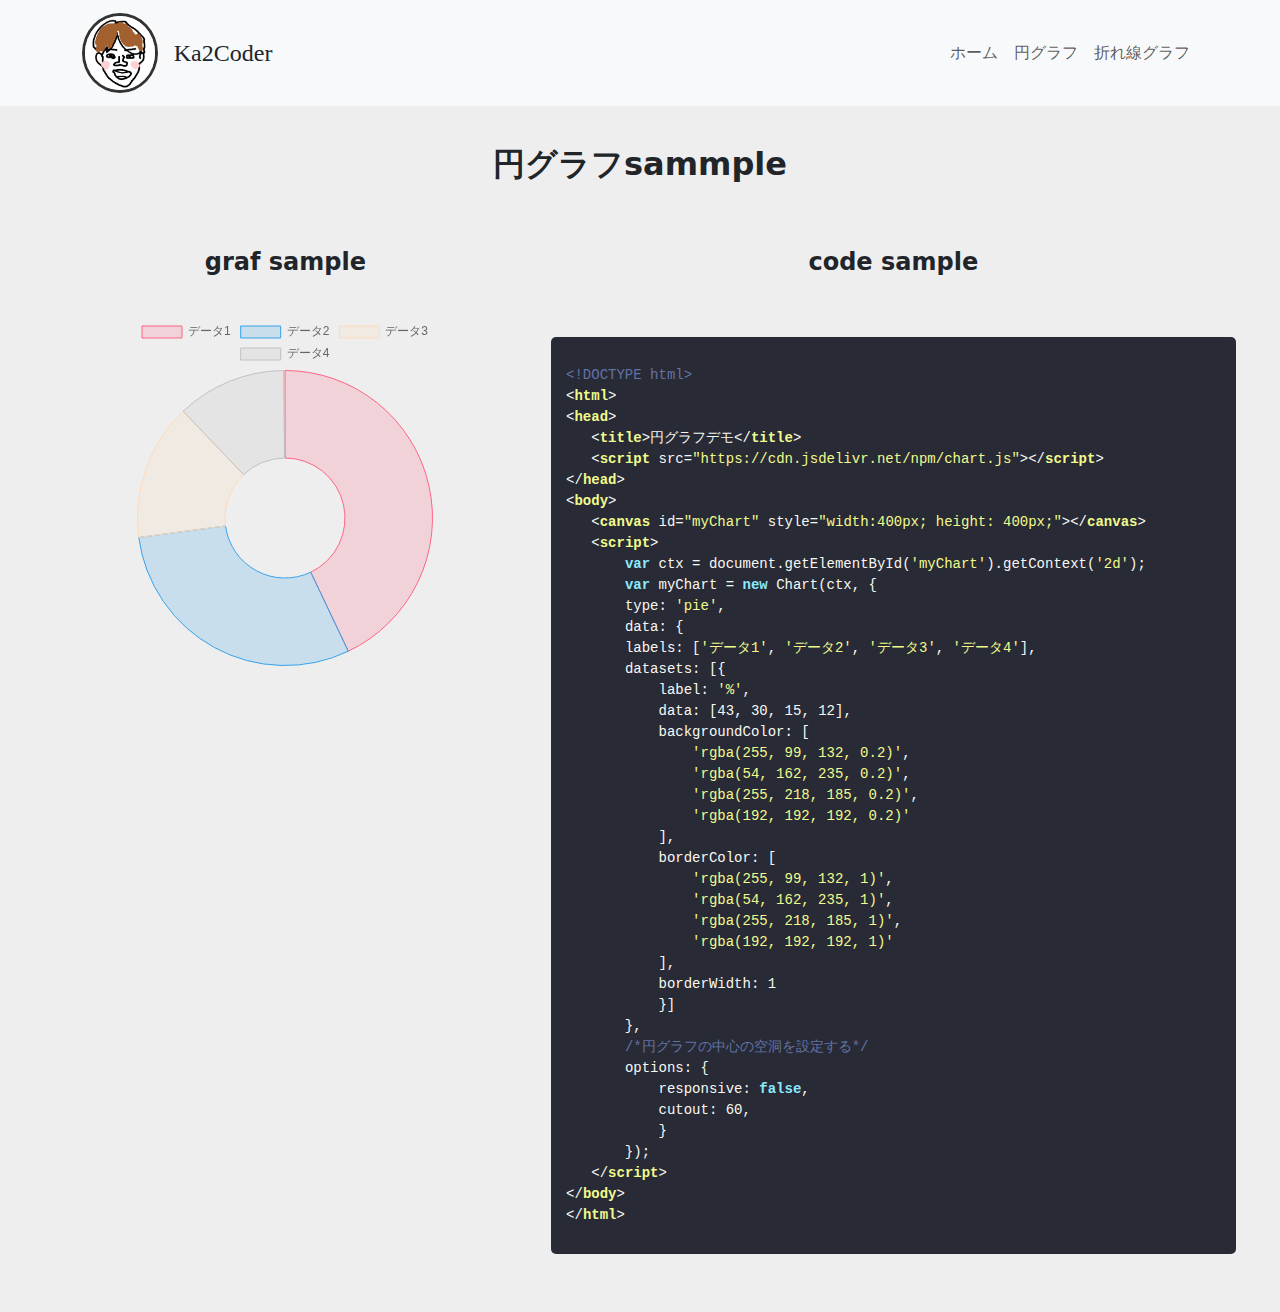
<file: circle.html>
<!doctype html>
<html lang="ja">

<head>
    <meta charset="utf-8">
    <meta name="viewport" content="width=device-width, initial-scale=1">
    <title>円グラフ</title>
    <link href="css/bootstrap.css" rel="stylesheet">
    <link href="css/main.css" rel="stylesheet">
    <link rel="stylesheet" href="css/dracula.css">
    <script src="js/chart.js"></script>
</head>

<body>
    <!--pc版のヘッダー-->
    <div class="pc-nav">
        <!-- ヘッダーのコード -->
        <nav class="navbar navbar-expand-lg navbar-light bg-light hline width-100"
            style="position: fixed; z-index:100;">
            <div class="container">
                <!-- ロゴ -->
                <a class="navbar-brand" href="index.html">
                    <img src="img/icon.jpg" alt="Your Logo" class="circle-icon">
                </a>
                <!-- ロゴ横のテキスト -->
                <span class="logo-font">
                    Ka2Coder
                </span>
                <!-- 右側のリンク -->
                <div class="collapse navbar-collapse justify-content-end" id="navbarNav">
                    <ul class="navbar-nav">
                        <li class="nav-item">
                            <a class="nav-link" href="index.html">ホーム</a>
                        </li>
                        <li class="nav-item">
                            <a class="nav-link" href="circle.html">円グラフ</a>
                        </li>
                        <li class="nav-item">
                            <a class="nav-link" href="graf.html">折れ線グラフ</a>
                        </li>
                    </ul>
                </div>

            </div>
        </nav>
        <!-- ヘッダー終わり -->
    </div>

    <!--mobile版のヘッダーコード-->
    <div class="mobile-nav">
        <!-- ヘッダーのコード -->
        <nav class="navbar navbar-expand-lg navbar-light bg-light hline width-100"
            style="position: fixed; z-index:100;">
            <div class="container">

                <!-- ロゴ -->
                <a class="navbar-brand" href="index.html">
                    <img src="img/icon.jpg" alt="Your Logo" class="circle-icon">
                </a>

                <!-- ロゴ横のテキスト -->
                <span class="logo-font">
                    Ka2Coder
                </span>

                <!--menu-select-->
                <div class="nav nav-tabs">
                    <button class="btn btn-outline-secondary dropdown-toggle" type="button" data-bs-toggle="dropdown"
                        aria-expanded="false">menu</button>
                    <ul class="dropdown-menu dropdown-menu-end">
                        <li><a class="dropdown-item" href="index.html">ホーム</a></li>
                        <li><a class="dropdown-item" href="circle.html">円グラフ</a></li>
                        <li><a class="dropdown-item" href="graf.html">折れ線グラフ</a></li>
                    </ul>
                </div>
                <!--end-->
            </div>
        </nav>
        <!-- ヘッダー終わり -->
    </div>
    <!--グラフ詳細-->
    <div style="padding-top:120px; margin:0 auto">
        <p style="font-size: 2rem; font-weight:bold">円グラフsammple</p>
        <div class="row" style="width: 95%; margin:0 auto;">
            <div class="col-md-5">
                <p style="font-weight: bold; font-size: 1.5rem; text-align:center">graf sample</p>
                <canvas id="myChart" style="width: 350px; height:350px; margin:0 auto;"></canvas>
            </div>
            <div class="col-md-7">
                <p style="font-weight: bold;font-size: 1.5rem;">code sample</p>
                <pre>
                    <code style="border-radius: 5px;">
 &lt;!DOCTYPE html&gt;
 &lt;html&gt;
 &lt;head&gt;
    &lt;title&gt;円グラフデモ&lt;/title&gt;
    &lt;script src="https://cdn.jsdelivr.net/npm/chart.js"&gt;&lt;/script&gt;
 &lt;/head&gt;
 &lt;body&gt;
    &lt;canvas id="myChart" style="width:400px; height: 400px;"&gt;&lt;/canvas&gt;
    &lt;script&gt;
        var ctx = document.getElementById('myChart').getContext('2d');
        var myChart = new Chart(ctx, {
        type: 'pie',
        data: {
        labels: ['データ1', 'データ2', 'データ3', 'データ4'],
        datasets: [{
            label: '%',
            data: [43, 30, 15, 12],
            backgroundColor: [
                'rgba(255, 99, 132, 0.2)',
                'rgba(54, 162, 235, 0.2)',
                'rgba(255, 218, 185, 0.2)',
                'rgba(192, 192, 192, 0.2)'
            ],
            borderColor: [
                'rgba(255, 99, 132, 1)',
                'rgba(54, 162, 235, 1)',
                'rgba(255, 218, 185, 1)',
                'rgba(192, 192, 192, 1)'
            ],
            borderWidth: 1
            }]
        },
        /*円グラフの中心の空洞を設定する*/
        options: {
            responsive: false,
            cutout: 60,
            }
        });
    &lt;/script&gt;
 &lt;/body&gt;
 &lt;/html&gt;
                    </code>
                </pre>
            </div>
        </div>
    </div>

    <script src="js/highlight.js"></script>
    <script>hljs.initHighlightingOnLoad();</script>
    <script src="js/popper.js"></script>
    <script src="js/bootstrap.js"></script>
    <script src="js/circle.js"></script>
</body>

</html>
</file>
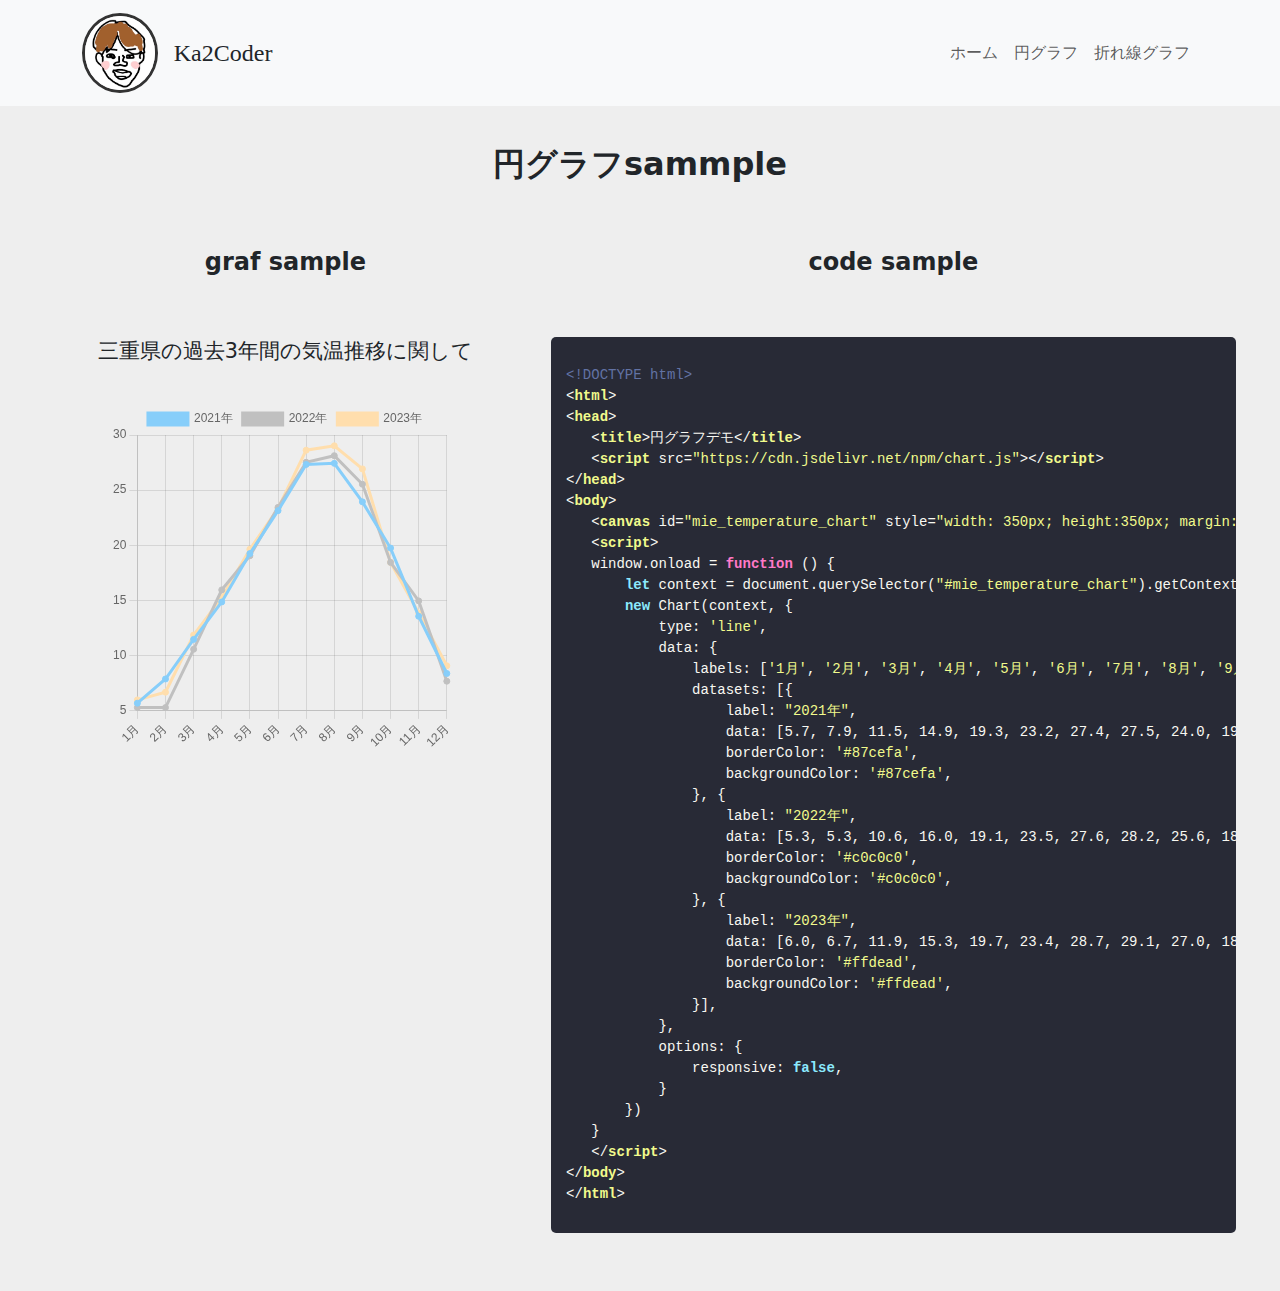
<file: graf.html>
<!doctype html>
<html lang="ja">

<head>
    <meta charset="utf-8">
    <meta name="viewport" content="width=device-width, initial-scale=1">
    <title>円グラフ</title>
    <link href="css/bootstrap.css" rel="stylesheet">
    <link href="css/main.css" rel="stylesheet">
    <link rel="stylesheet" href="css/dracula.css">
    <script src="js/chart.js"></script>
</head>

<body>
    <!--pc版のヘッダー-->
    <div class="pc-nav">
        <!-- ヘッダーのコード -->
        <nav class="navbar navbar-expand-lg navbar-light bg-light hline width-100"
            style="position: fixed; z-index:100;">
            <div class="container">
                <!-- ロゴ -->
                <a class="navbar-brand" href="index.html">
                    <img src="img/icon.jpg" alt="Your Logo" class="circle-icon">
                </a>
                <!-- ロゴ横のテキスト -->
                <span class="logo-font">
                    Ka2Coder
                </span>
                <!-- 右側のリンク -->
                <div class="collapse navbar-collapse justify-content-end" id="navbarNav">
                    <ul class="navbar-nav">
                        <li class="nav-item">
                            <a class="nav-link" href="index.html">ホーム</a>
                        </li>
                        <li class="nav-item">
                            <a class="nav-link" href="circle.html">円グラフ</a>
                        </li>
                        <li class="nav-item">
                            <a class="nav-link" href="graf.html">折れ線グラフ</a>
                        </li>
                    </ul>
                </div>

            </div>
        </nav>
        <!-- ヘッダー終わり -->
    </div>

    <!--mobile版のヘッダーコード-->
    <div class="mobile-nav">
        <!-- ヘッダーのコード -->
        <nav class="navbar navbar-expand-lg navbar-light bg-light hline width-100"
            style="position: fixed; z-index:100;">
            <div class="container">

                <!-- ロゴ -->
                <a class="navbar-brand" href="index.html">
                    <img src="img/icon.jpg" alt="Your Logo" class="circle-icon">
                </a>

                <!-- ロゴ横のテキスト -->
                <span class="logo-font">
                    Ka2Coder
                </span>

                <!--menu-select-->
                <div class="nav nav-tabs">
                    <button class="btn btn-outline-secondary dropdown-toggle" type="button" data-bs-toggle="dropdown"
                        aria-expanded="false">menu</button>
                    <ul class="dropdown-menu dropdown-menu-end">
                        <li><a class="dropdown-item" href="index.html">ホーム</a></li>
                        <li><a class="dropdown-item" href="circle.html">円グラフ</a></li>
                        <li><a class="dropdown-item" href="graf.html">折れ線グラフ</a></li>
                    </ul>
                </div>
                <!--end-->
            </div>
        </nav>
        <!-- ヘッダー終わり -->
    </div>
    <!--グラフ詳細-->
    <div style="padding-top:120px; margin:0 auto">
        <p style="font-size: 2rem; font-weight:bold">円グラフsammple</p>
        <div class="row" style="width: 95%; margin:0 auto;">
            <div class="col-md-5">
                <p style="font-weight: bold; font-size: 1.5rem; text-align:center">graf sample</p>
                <p style="font-size: 1.3rem; text-align:center">三重県の過去3年間の気温推移に関して</p>
                <canvas id="mie_temperature_chart" style="width: 350px; height:350px; margin:0 auto"></canvas>
            </div>
            <div class="col-md-7">
                <p style="font-weight: bold;font-size: 1.5rem;">code sample</p>
                <pre>
                    <code style="border-radius: 5px;">
 &lt;!DOCTYPE html&gt;
 &lt;html&gt;
 &lt;head&gt;
    &lt;title&gt;円グラフデモ&lt;/title&gt;
    &lt;script src="https://cdn.jsdelivr.net/npm/chart.js"&gt;&lt;/script&gt;
 &lt;/head&gt;
 &lt;body&gt;
    &lt;canvas id="mie_temperature_chart" style="width: 350px; height:350px; margin:0 auto;"&gt;&lt;/canvas&gt;
    &lt;script&gt;
    window.onload = function () {
        let context = document.querySelector("#mie_temperature_chart").getContext('2d')
        new Chart(context, {
            type: 'line',
            data: {
                labels: ['1月', '2月', '3月', '4月', '5月', '6月', '7月', '8月', '9月', '10月', '11月', '12月'],
                datasets: [{
                    label: "2021年",
                    data: [5.7, 7.9, 11.5, 14.9, 19.3, 23.2, 27.4, 27.5, 24.0, 19.8, 13.6, 8.4],
                    borderColor: '#87cefa',
                    backgroundColor: '#87cefa',
                }, {
                    label: "2022年",
                    data: [5.3, 5.3, 10.6, 16.0, 19.1, 23.5, 27.6, 28.2, 25.6, 18.5, 15.0, 7.7],
                    borderColor: '#c0c0c0',
                    backgroundColor: '#c0c0c0',
                }, {
                    label: "2023年",
                    data: [6.0, 6.7, 11.9, 15.3, 19.7, 23.4, 28.7, 29.1, 27.0, 18.5, 13.9, 9.1],
                    borderColor: '#ffdead',
                    backgroundColor: '#ffdead',
                }],
            },
            options: {
                responsive: false,
            }
        })
    }
    &lt;/script&gt;
 &lt;/body&gt;
 &lt;/html&gt;
                    </code>
                </pre>
            </div>
        </div>
    </div>

    <script src="js/highlight.js"></script>
    <script>hljs.initHighlightingOnLoad();</script>
    <script src="js/popper.js"></script>
    <script src="js/bootstrap.js"></script>
    <script src="js/graf.js"></script>
</body>

</html>
</file>
<file: css/main.css>
/*ページ全体の背景の色*/
.background {
    background-color: #e6e6e6;
}

.circle-icon {
    height: 80px;
    border-radius: 50%;
    border: 3px solid #333;
}

/*ナビゲーションの下の水平線*/
.hline {
    border-bottom: 2px gray;
}

/*千葉大学硬式庭球部の文字デザイン*/
.logo-font {
    font-family: cursive, serif, sans-serif;
    font-size: 1.5em;
}

/*文字サイズ指定*/

.font-nomal {
    font-size: 1em;
}

.font-large {
    font-size: 1.5em;
}

/*ヘッダー用スペース*/
.header-space {
    padding-top: 70px;
}

/*トップ画像*/
.top-img {
    object-fit: cover;
    width: 100%;
}

/*太字用css*/
.bold {
    font-weight: bold;
}

/*挿入画像用のサイズ制限*/
.all-img {
    width: 100%;
}

/*画面幅指定用css*/
.width-100 {
    width: 100%;
}

.width-80 {
    width: 80%;
}

.width-aboutus {
    width: 80%;
}

.item-margin {
    margin: 0 auto;
}

.padding-bottom {
    padding-bottom: 1em;
}

.padding-top {
    padding-top: 1em;
}

.item-center {
    text-align: center;
}

/*ページ最下部*/
.page-down {
    padding-bottom: 5em;
}

/*フッターデザイン*/
.footer {
    background-color: #888888;
    color: #fff;
    text-align: center;
    padding: 20px 0;
}

/*========= レイアウトのためのCSS ===============*/

body {
    background: #eee;
}

h2,
p {
    text-align: center;
    padding: 20px;
}

ul {
    margin: 0;
    padding: 0;
    list-style: none;
}

a {
    color: #333;
}

a:hover,
a:active {
    text-decoration: none;
}

@media screen and (max-width:1100px) {
    .area-qa {
        padding: 1em;
        height: 19em;
        background-color: #fff;
    }
}

@media screen and (max-width:915px) {
    .area-qa {
        padding: 1em;
        height: 20em;
        background-color: #fff;
    }
}

.mobile-ver {
    display: none;
}

.pc-ver {
    display: block;
}

.mobile-nav {
    display: none;
}

.pc-nav {
    display: block;
}

@media screen and (max-width:1025px) {
    .mobile-nav {
        display: block;
    }

    .pc-nav {
        display: none;
    }
}

/*-----------スマホ画面の時のcssデザイン----------*/
@media screen and (max-width:768px) {
    .mobile-ver {
        display: block;
    }

    .pc-ver {
        display: none;
    }

    .logo-font {
        font-size: 1em;
    }

    .header-space {
        padding-top: 50px;
    }

    .width-90 {
        width: 90%;
    }

    .width-aboutus {
        width: 90%;
    }

    .intro_schedule {
        background-color: #fff;
        width: 100%;
    }

    .area-padding {
        padding: 1em;
        height: 100px;
    }

    .area-title {
        font-size: 1em;
        font-weight: bold;
        text-align: center;
    }

    .area-qa {
        padding: 1em;
        height: auto;
        background-color: #fff;
    }

    .width-access {
        width: 80%;
        margin: 0 auto;
    }
}
</file>
<file: css/dracula.css>
.hljs{display:block;overflow-x:auto;padding:.5em;background:#282a36}.hljs-keyword,.hljs-selector-tag,.hljs-literal,.hljs-section,.hljs-link{color:#8be9fd}.hljs-function .hljs-keyword{color:#ff79c6}.hljs,.hljs-subst{color:#f8f8f2}.hljs-string,.hljs-title,.hljs-name,.hljs-type,.hljs-attribute,.hljs-symbol,.hljs-bullet,.hljs-addition,.hljs-variable,.hljs-template-tag,.hljs-template-variable{color:#f1fa8c}.hljs-comment,.hljs-quote,.hljs-deletion,.hljs-meta{color:#6272a4}.hljs-keyword,.hljs-selector-tag,.hljs-literal,.hljs-title,.hljs-section,.hljs-doctag,.hljs-type,.hljs-name,.hljs-strong{font-weight:bold}.hljs-emphasis{font-style:italic}
</file>
